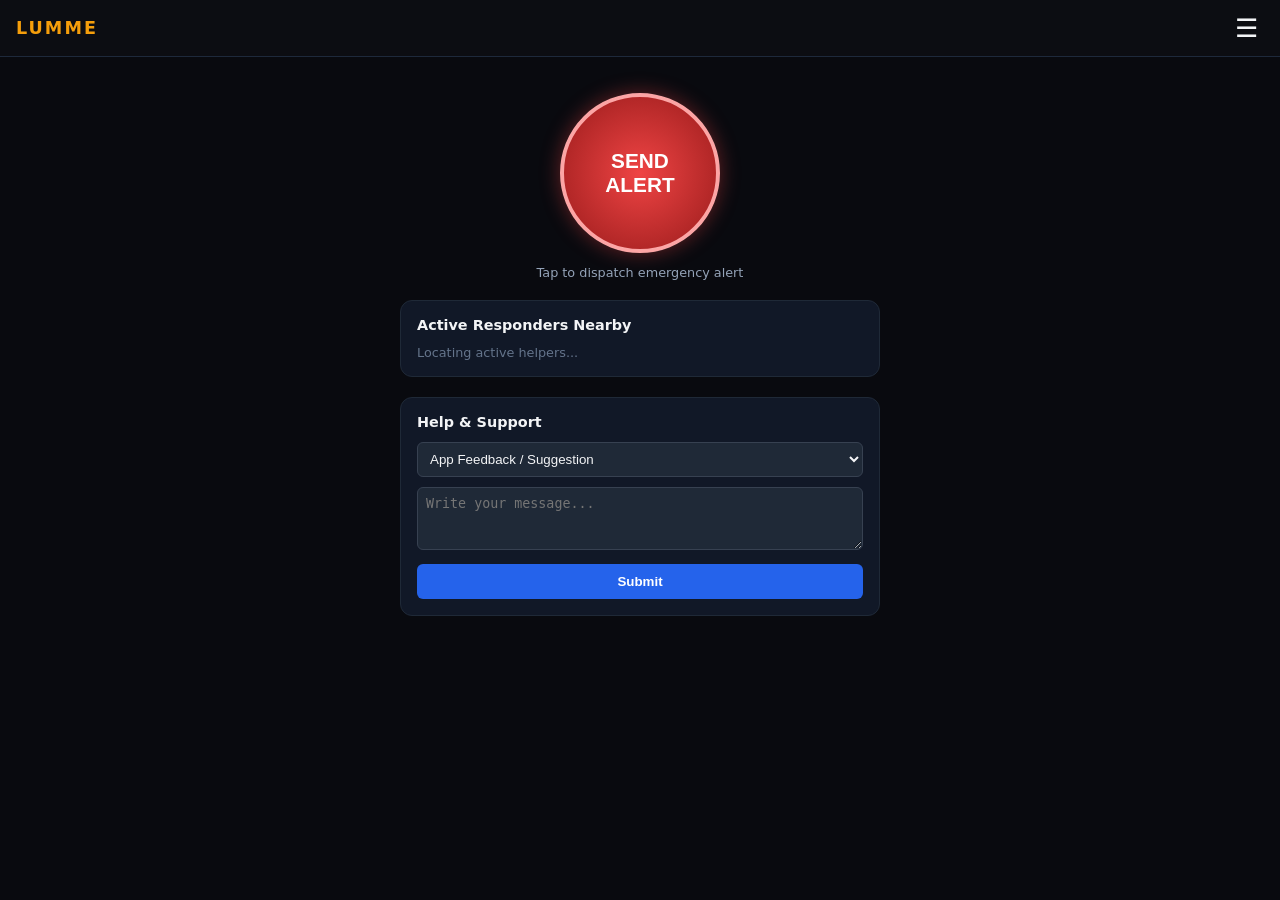
<file: index.html>
<!DOCTYPE html>
<html lang="en">
<head>
    <meta charset="UTF-8">
    <meta name="viewport" content="width=device-width, initial-scale=1.0">
    <title>LUMME Safety</title>
</head>
<body style="background-color: #090a0f; color: #f8fafc; font-family: system-ui, sans-serif; margin: 0; padding: 0;">

    <!-- NAVBAR WITH HAMBURGER MENU -->
    <nav style="display: flex; justify-content: space-between; align-items: center; padding: 12px 16px; background-color: #0c0d12; border-bottom: 1px solid #1e293b; position: relative;">
        <div style="display: flex; align-items: center; gap: 8px;">
            <span style="color: #f59e0b; font-weight: 800; letter-spacing: 2px; font-size: 1.1rem;">LUMME</span>
        </div>
        
        <button onclick="toggleMenu()" style="background: none; border: none; color: #f3f4f6; font-size: 1.6rem; cursor: pointer;">
            &#9776;
        </button>

        <!-- Dropdown Navigation -->
        <div id="navDropdown" style="display: none; position: absolute; right: 16px; top: 50px; background-color: #111827; border: 1px solid #374151; border-radius: 8px; width: 180px; z-index: 1000;">
            <a href="index.html" style="display: block; padding: 12px 16px; color: #f3f4f6; text-decoration: none; border-bottom: 1px solid #1f2937;">Home</a>
            <a href="profile.html" style="display: block; padding: 12px 16px; color: #f3f4f6; text-decoration: none; border-bottom: 1px solid #1f2937;">Profile</a>
            <a href="chat.html" style="display: block; padding: 12px 16px; color: #f3f4f6; text-decoration: none; border-bottom: 1px solid #1f2937;">Chat</a>
            <a href="search.html" style="display: block; padding: 12px 16px; color: #f3f4f6; text-decoration: none; border-bottom: 1px solid #1f2937;">Search</a>
            <a href="settings.html" style="display: block; padding: 12px 16px; color: #f3f4f6; text-decoration: none; border-bottom: 1px solid #1f2937;">Settings</a>
            <a href="login.html" style="display: block; padding: 12px 16px; color: #ef4444; font-weight: 600; text-decoration: none;">Log Out / Login</a>
        </div>
    </nav>

    <!-- MAIN BODY -->
    <main style="max-width: 480px; margin: 0 auto; padding: 16px;">
        
        <!-- MAIN CENTRAL ALERT BUTTON -->
        <section style="text-align: center; margin: 20px 0;">
            <button id="mainAlertBtn" onclick="triggerAlert()" style="background: radial-gradient(circle, #ef4444 0%, #991b1b 100%); color: #fff; width: 160px; height: 160px; border-radius: 50%; border: 4px solid #fca5a5; box-shadow: 0 0 20px rgba(239, 68, 68, 0.4); font-size: 1.3rem; font-weight: 800; cursor: pointer;">
                SEND<br>ALERT
            </button>
            <p id="statusMsg" style="color: #94a3b8; font-size: 0.8rem; margin-top: 12px;">Tap to dispatch emergency alert</p>
        </section>

        <!-- NEARBY ACTIVE HELPERS -->
        <section style="background-color: #111827; border-radius: 12px; padding: 16px; border: 1px solid #1f2937; margin-bottom: 20px;">
            <h3 style="color: #f3f4f6; font-size: 0.9rem; margin-top: 0; margin-bottom: 12px;">Active Responders Nearby</h3>
            <div id="responderList"><p style="color: #64748b; font-size: 0.8rem; margin: 0;">Locating active helpers...</p></div>
        </section>

        <!-- HELP & SUPPORT FORM -->
        <section style="background-color: #111827; border-radius: 12px; padding: 16px; border: 1px solid #1f2937; margin-bottom: 20px;">
            <h3 style="color: #f3f4f6; font-size: 0.9rem; margin-top: 0; margin-bottom: 12px;">Help & Support</h3>
            
            <select id="supportCategory" style="width: 100%; padding: 8px; background-color: #1f2937; color: #f3f4f6; border: 1px solid #374151; border-radius: 6px; margin-bottom: 10px;">
                <option value="Feedback">App Feedback / Suggestion</option>
                <option value="Complaint">Account & Privacy Complaint</option>
            </select>
            
            <textarea id="supportMsg" rows="3" placeholder="Write your message..." style="width: 100%; padding: 8px; background-color: #1f2937; color: #f3f4f6; border: 1px solid #374151; border-radius: 6px; box-sizing: border-box; margin-bottom: 10px;"></textarea>
            
            <button onclick="submitSupport()" style="width: 100%; padding: 10px; background-color: #2563eb; color: #ffffff; border: none; border-radius: 6px; font-weight: 700; cursor: pointer;">
                Submit
            </button>
            <p id="supportStatus" style="font-size: 0.75rem; margin-top: 8px; display: none;"></p>
        </section>

    </main>

    <!-- FLOATING SOS WIDGET -->
    <div id="homeSosWidget" style="display: none; position: fixed; bottom: 24px; right: 24px; z-index: 9999;">
        <button onclick="triggerAlert()" style="width: 60px; height: 60px; border-radius: 50%; background-color: #ef4444; color: #ffffff; border: 3px solid #fca5a5; font-weight: 900; font-size: 0.9rem; box-shadow: 0 4px 15px rgba(239, 68, 68, 0.6); cursor: pointer;">
            SOS
        </button>
    </div>

    <script>
        // Check floating SOS setting
        const allowHomeSos = localStorage.getItem('allow_floating_sos_home') === 'true';
        if (allowHomeSos) {
            document.getElementById('homeSosWidget').style.display = 'block';
        }

        function toggleMenu() {
            const menu = document.getElementById('navDropdown');
            menu.style.display = (menu.style.display === 'block') ? 'none' : 'block';
        }

        function triggerAlert() {
            alert("Emergency Alert Dispatched!");
        }

        function submitSupport() {
            const cat = document.getElementById('supportCategory').value;
            const msg = document.getElementById('supportMsg').value;
            const status = document.getElementById('supportStatus');

            if (!msg.trim()) return;

            fetch('/submit-support', {
                method: 'POST',
                headers: { 'Content-Type': 'application/json' },
                body: JSON.stringify({ category: cat, message: msg })
            })
            .then(res => res.json())
            .then(data => {
                status.innerText = "Message sent successfully.";
                status.style.color = "#10b981";
                status.style.display = "block";
                document.getElementById('supportMsg').value = '';
            })
            .catch(() => {
                // Static demo fallback for GitHub Pages
                status.innerText = "Message submitted (Demo Mode).";
                status.style.color = "#10b981";
                status.style.display = "block";
                document.getElementById('supportMsg').value = '';
            });
        }

        // Location & Responder tracking
        if (navigator.geolocation) {
            navigator.geolocation.getCurrentPosition(pos => {
                const lat = pos.coords.latitude;
                const lon = pos.coords.longitude;

                fetch('/update-location', {
                    method: 'POST',
                    headers: { 'Content-Type': 'application/json' },
                    body: JSON.stringify({ latitude: lat, longitude: lon })
                }).catch(() => {});

                fetch(`/nearby-responders?lat=${lat}&lon=${lon}`)
                    .then(res => res.json())
                    .then(data => {
                        const list = document.getElementById('responderList');
                        list.innerHTML = '';
                        if (!data.active_responders || data.active_responders.length === 0) {
                            list.innerHTML = '<p style="color: #64748b; font-size: 0.8rem; margin: 0;">No active helpers nearby.</p>';
                        } else {
                            data.active_responders.forEach(r => {
                                list.innerHTML += `
                                    <div style="background-color: #1f2937; padding: 8px 12px; border-radius: 6px; margin-bottom: 6px; display: flex; justify-content: space-between;">
                                        <span style="font-size: 0.85rem; font-weight: 600;">${r.username}</span>
                                        <span style="color: #f59e0b; font-size: 0.75rem;">${r.distance_km} km away</span>
                                    </div>`;
                            });
                        }
                    })
                    .catch(() => {
                        document.getElementById('responderList').innerHTML = '<p style="color: #64748b; font-size: 0.8rem; margin: 0;">Demo Mode: Active responders scan complete.</p>';
                    });
            });
        }
    </script>
</body>
</html>
</file>
